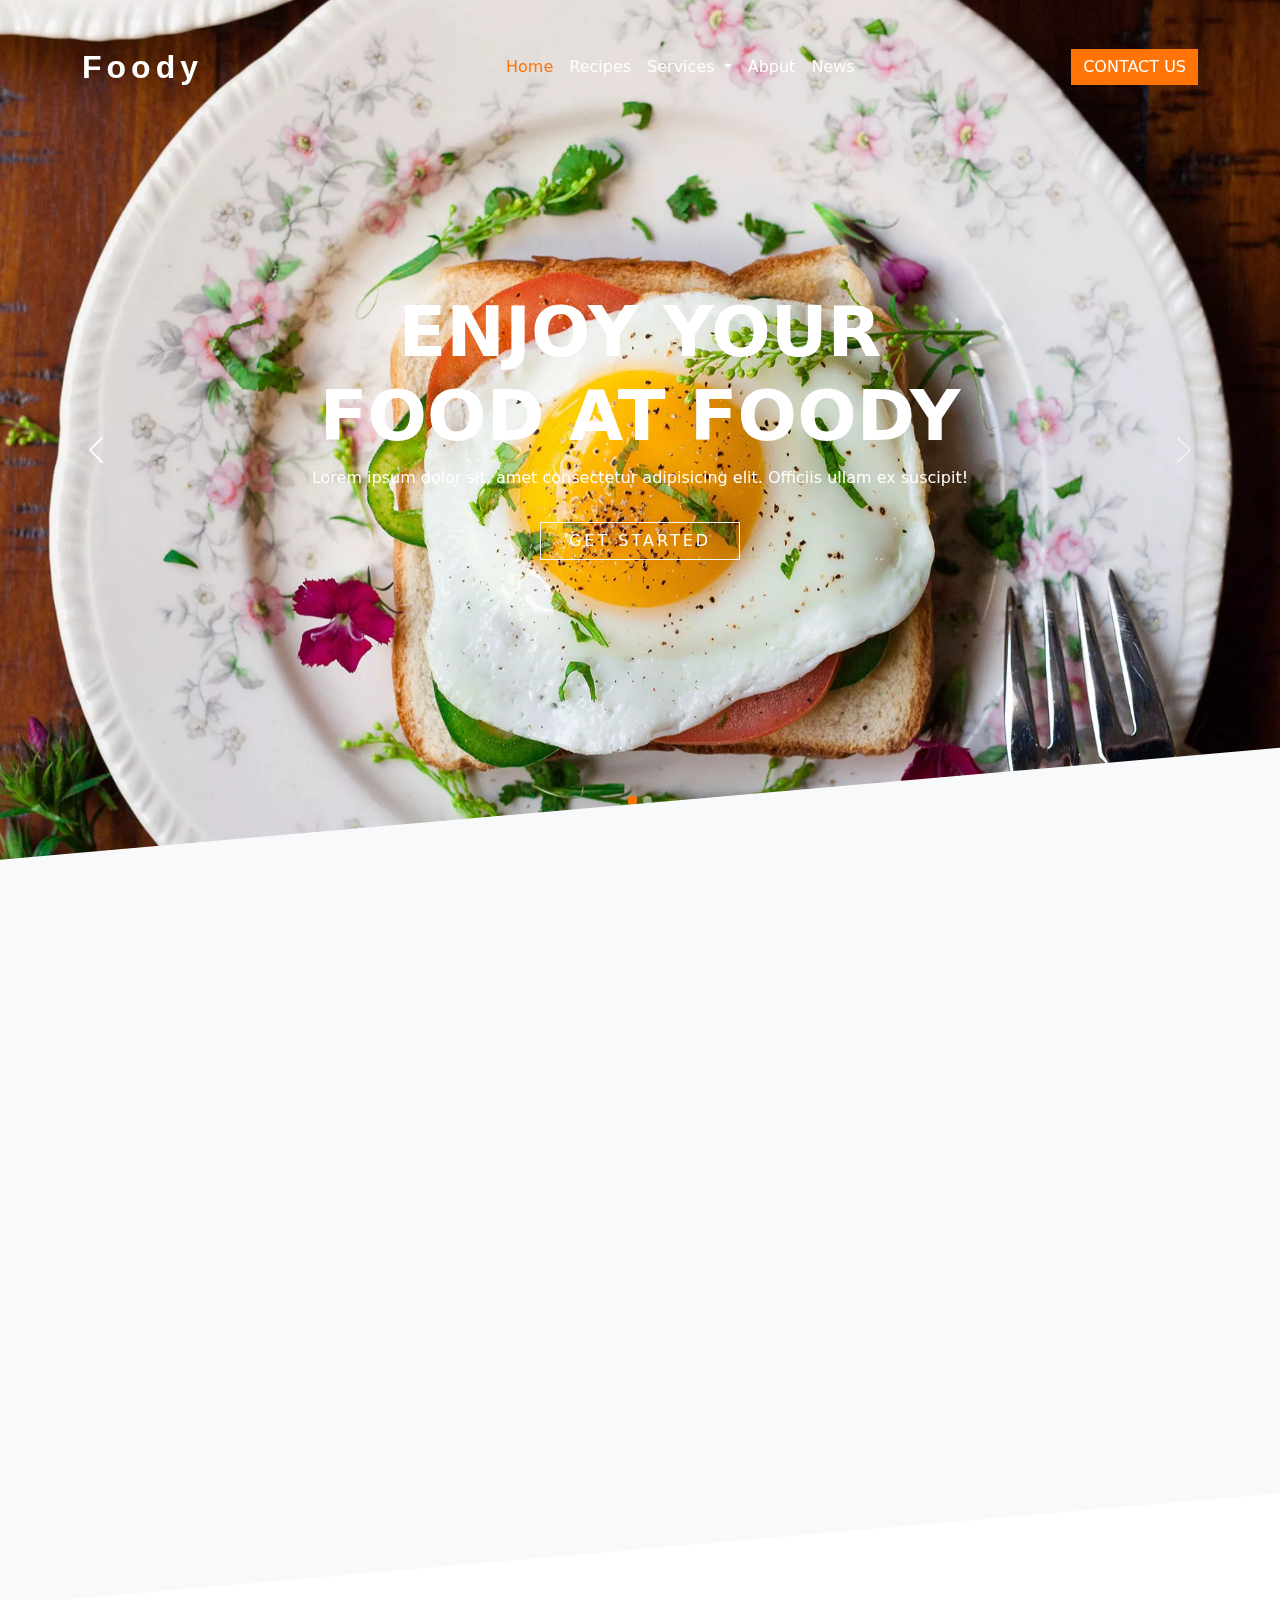
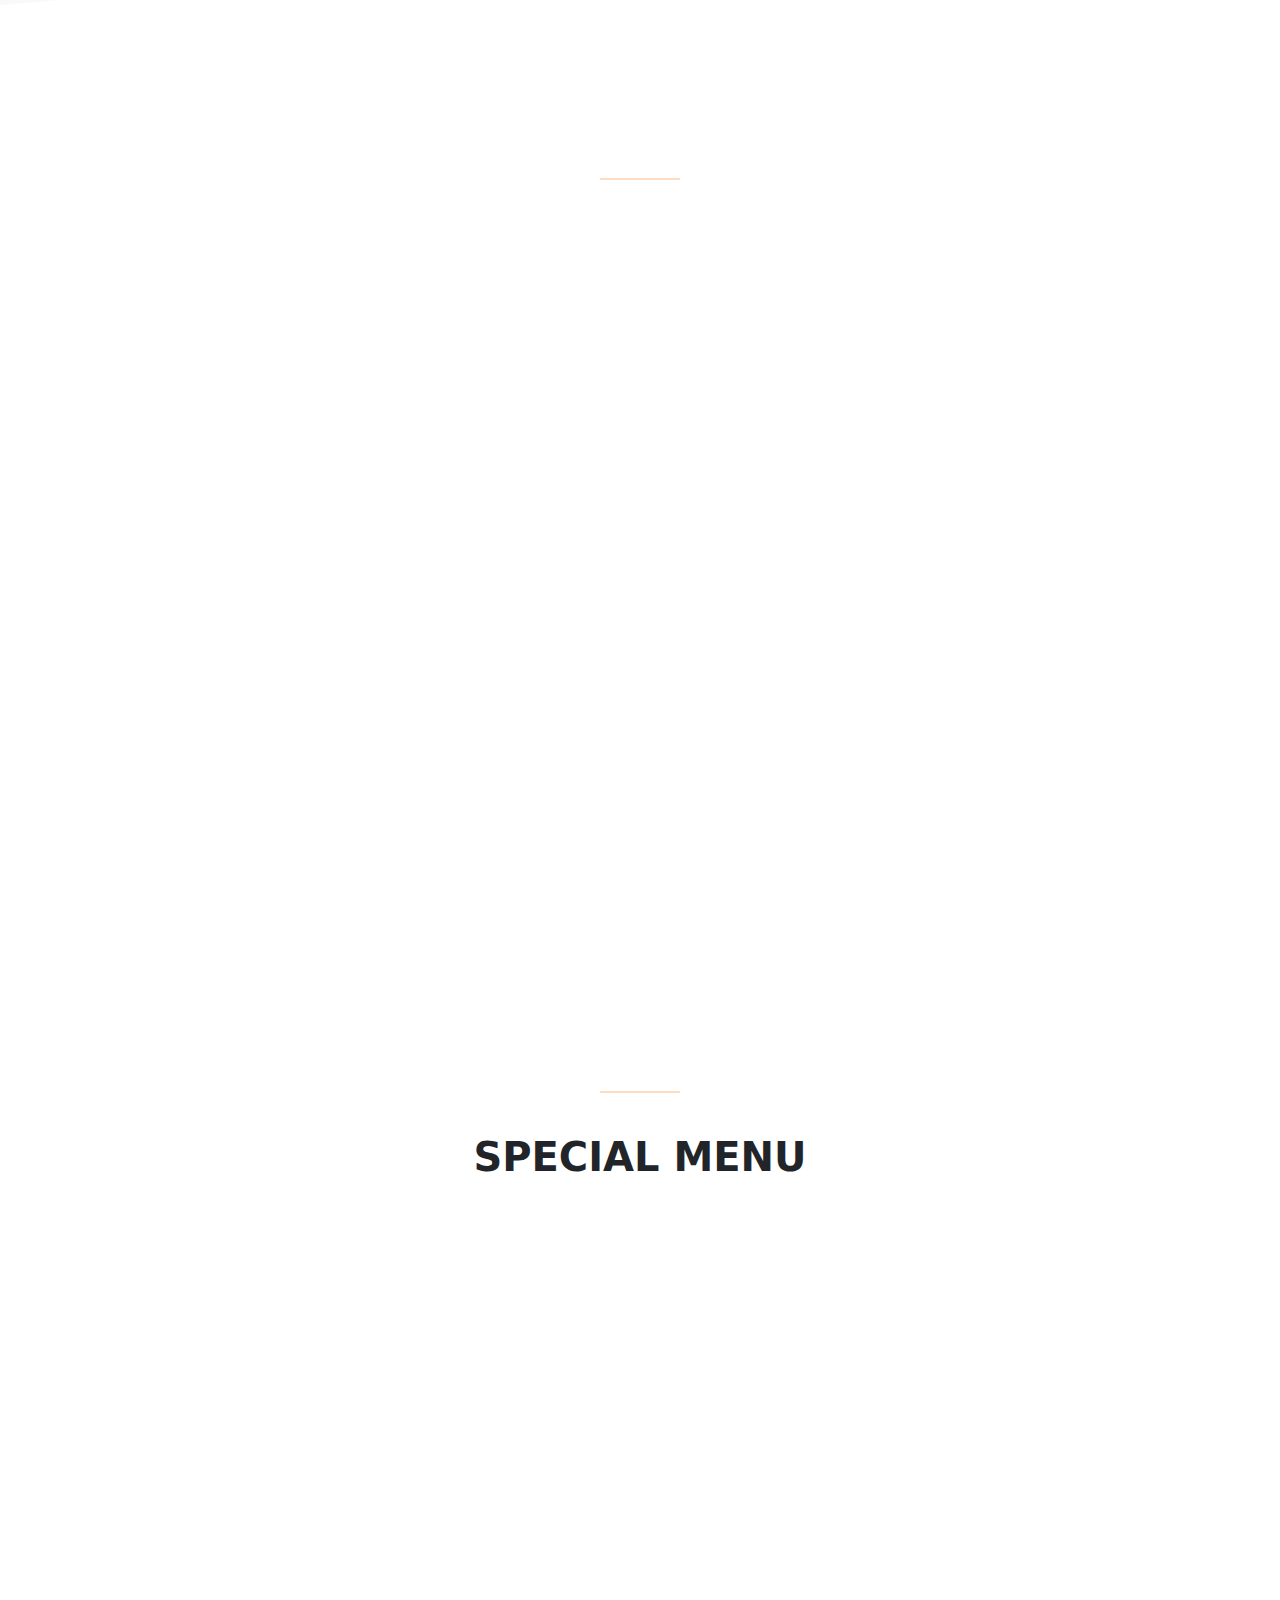
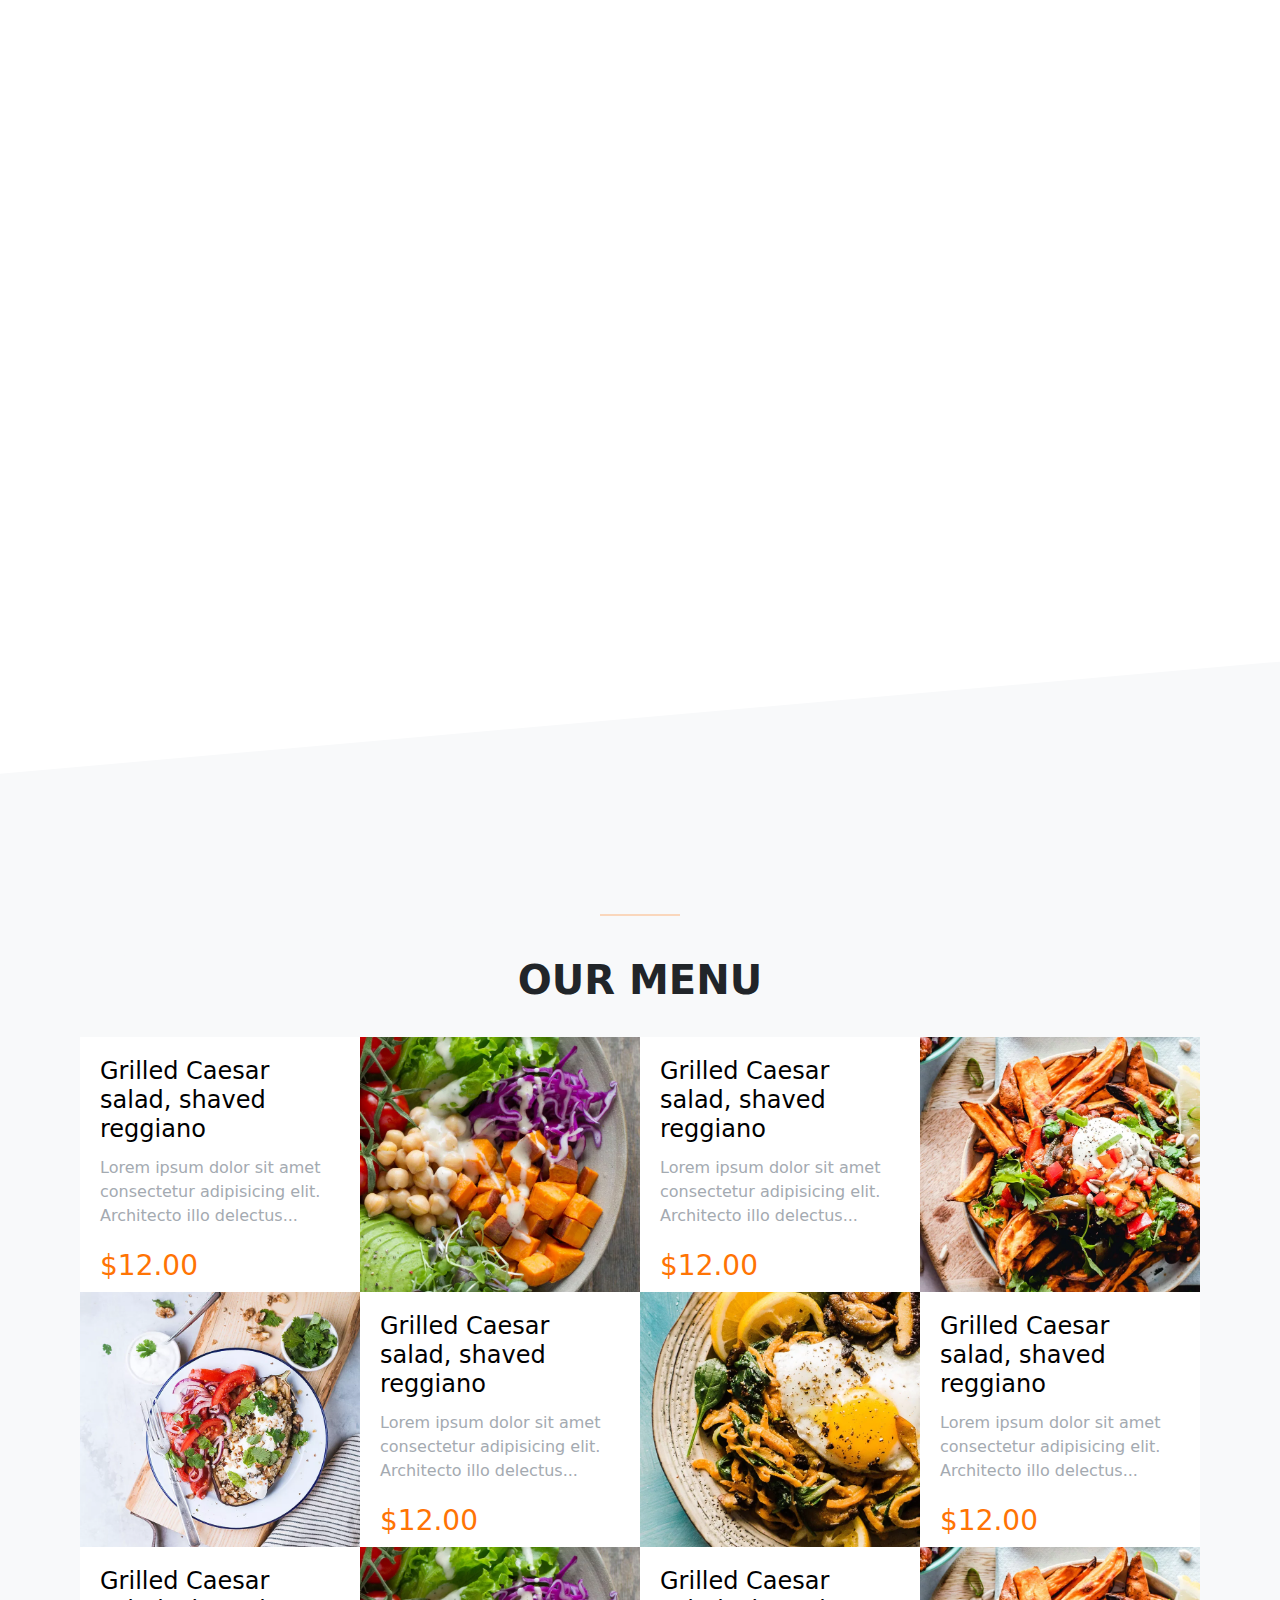
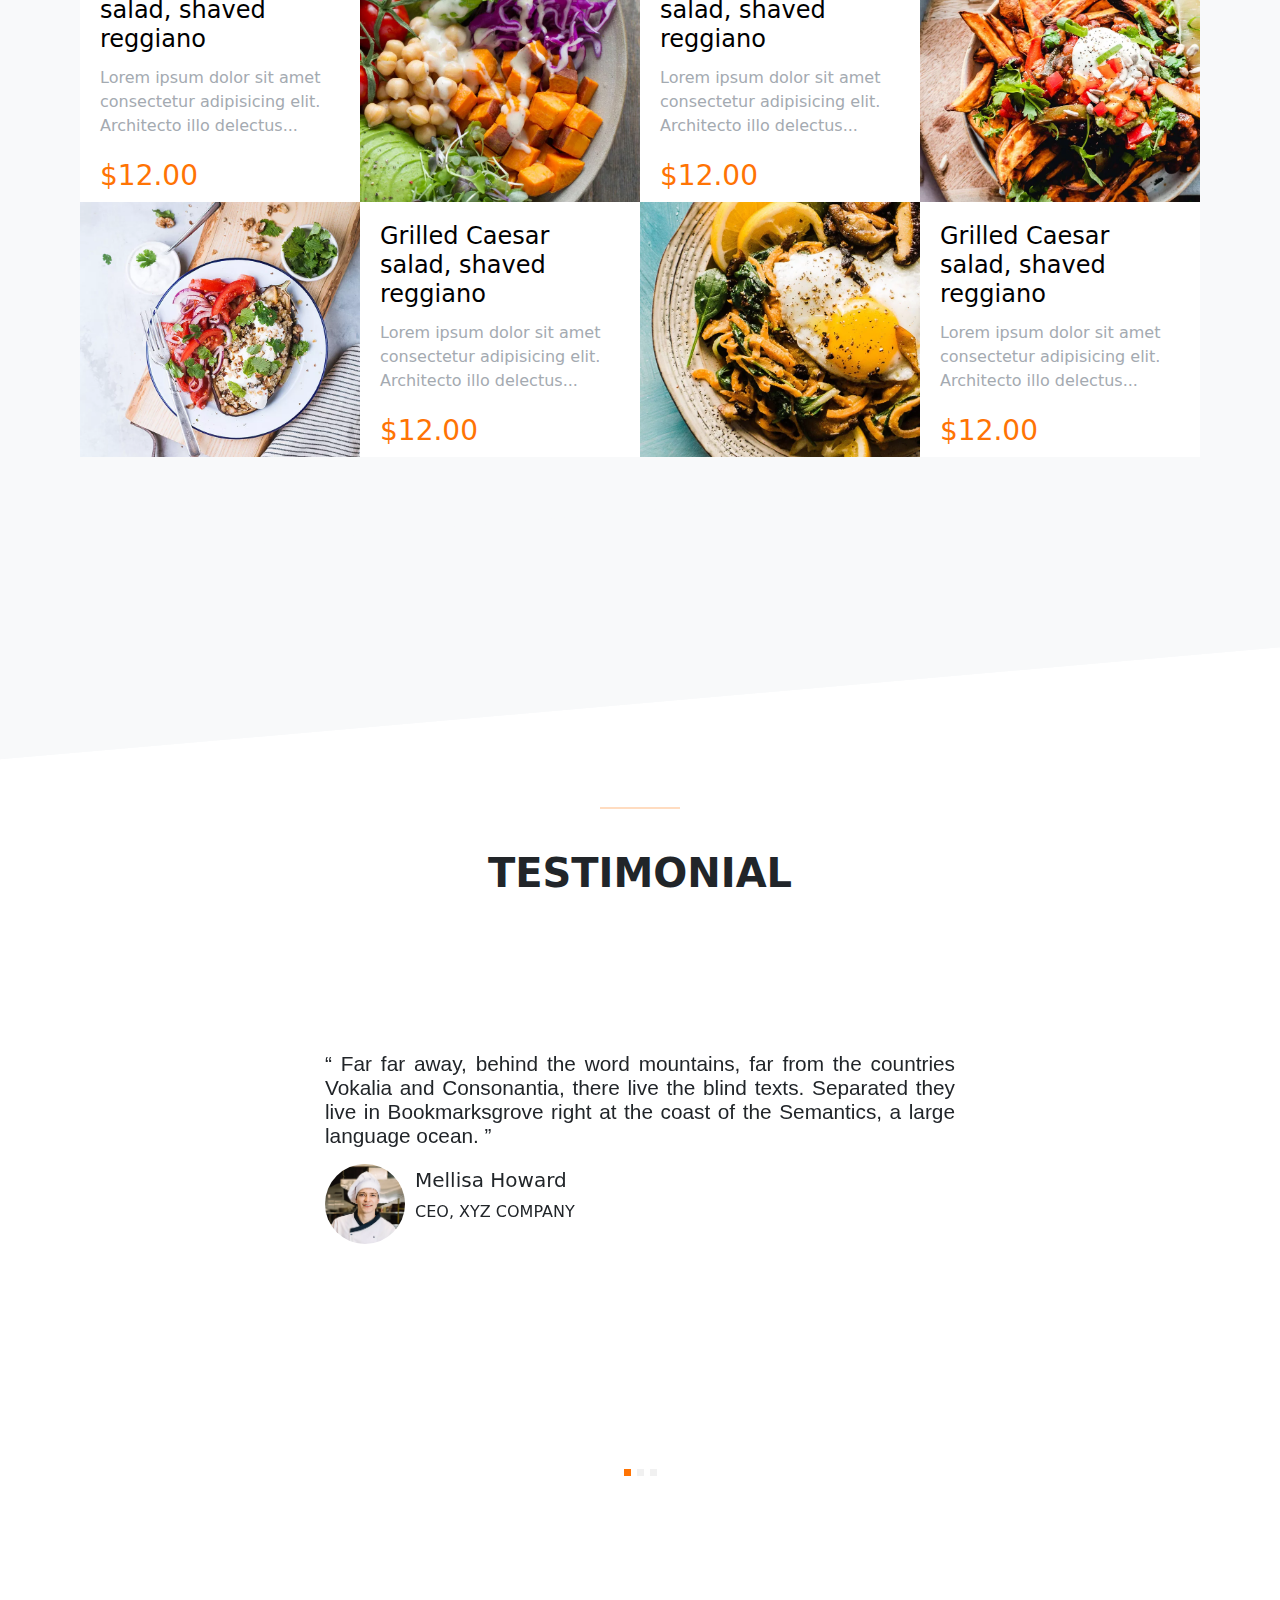
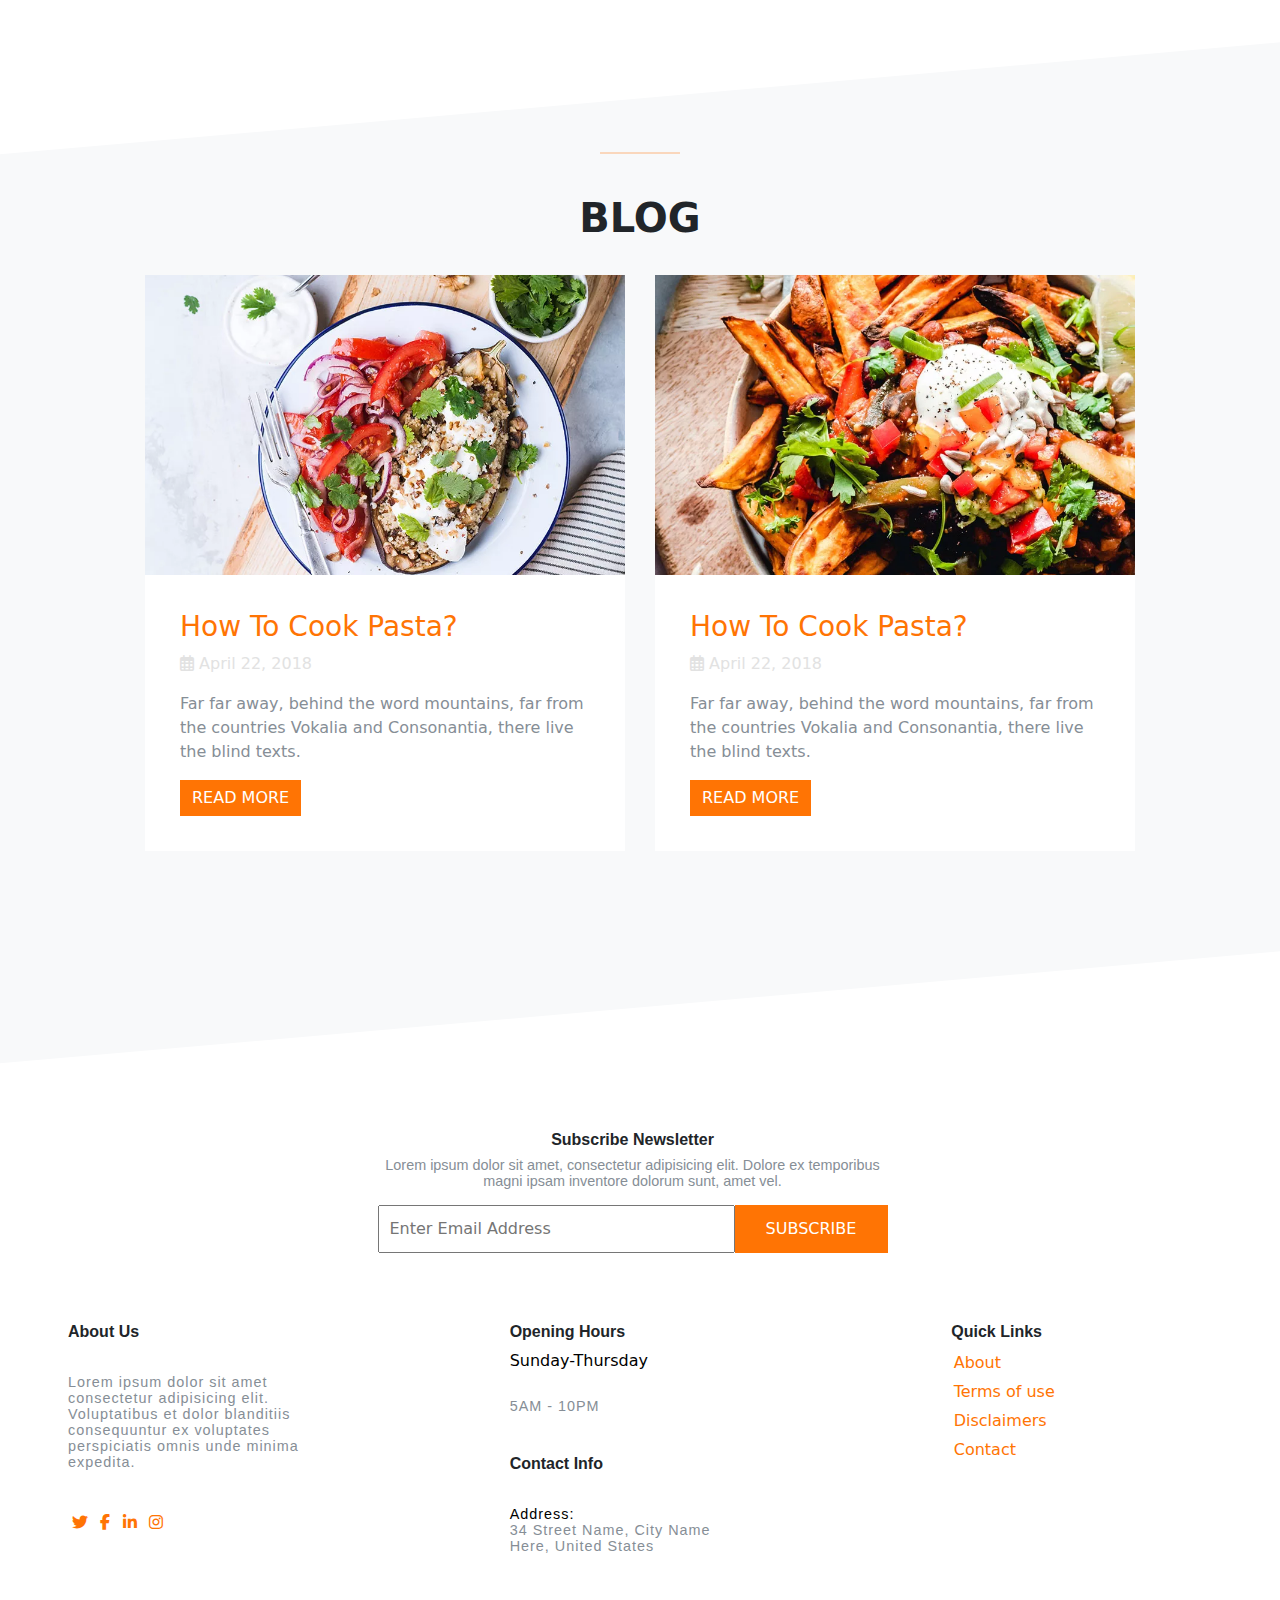
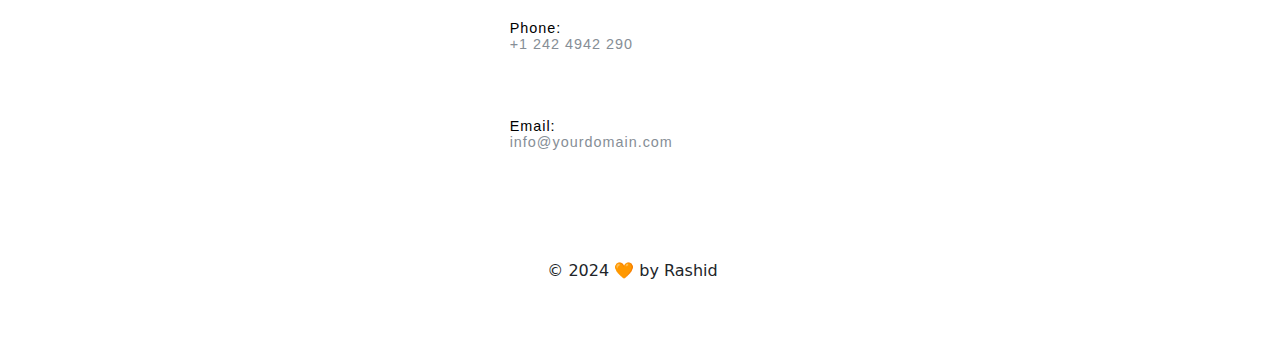
<file: index.htm>
<!DOCTYPE html>
<html lang="en">

<head>
  <meta charset="UTF-8">
  <meta name="viewport" content="width=device-width, initial-scale=1.0">
  <title>Foody</title>
  <link rel="stylesheet" href="css/reset.css">
  <link rel="stylesheet" href="css/style.css">
  <link href="https://cdn.jsdelivr.net/npm/bootstrap@5.3.3/dist/css/bootstrap.min.css" rel="stylesheet"
    integrity="sha384-QWTKZyjpPEjISv5WaRU9OFeRpok6YctnYmDr5pNlyT2bRjXh0JMhjY6hW+ALEwIH" crossorigin="anonymous">
  <link rel="stylesheet" href="https://cdnjs.cloudflare.com/ajax/libs/font-awesome/6.7.2/css/all.min.css"
    integrity="sha512-Evv84Mr4kqVGRNSgIGL/F/aIDqQb7xQ2vcrdIwxfjThSH8CSR7PBEakCr51Ck+w+/U6swU2Im1vVX0SVk9ABhg=="
    crossorigin="anonymous" referrerpolicy="no-referrer" />
    <link href="https://unpkg.com/aos@2.3.1/dist/aos.css" rel="stylesheet">
</head>

<body>
  <header class="vh-100">
    <nav class="navbar navbar-expand-lg bg-body-tertiary  " id="nav">
      <div class="container d-flex justify-content-between ">
        <a class="navbar-brand fw-bold fs-2 text-white" href="#" id="logo">Foody</a>
        <button class="navbar-toggler" type="button" data-bs-toggle="collapse" data-bs-target="#navbarSupportedContent"
          aria-controls="navbarSupportedContent" aria-expanded="false" aria-label="Toggle navigation">
          <span class="navbar-toggler-icon"></span>
        </button>
        <div class=" collapse navbar-collapse  " id="navbarSupportedContent">
          <ul class="navbar-nav me-auto mb-2 mb-lg-0">
            <li class="nav-item">
              <a class="nav-link active text-white " aria-current="page" href="#">Home</a>
            </li>
            <li class="nav-item">
              <a class="nav-link text-white " href="#">Recipes</a>
            </li>
            <li class="nav-item dropdown">
              <a class="nav-link dropdown-toggle text-white " href="#" role="button" data-bs-toggle="dropdown"
                aria-expanded="false">
                Services
              </a>
              <ul class="dropdown-menu bg-narinci">
                <li><a class="dropdown-item " href="#">Food Catering</a></li>
                <li><a class="dropdown-item " href="#">Drink & Beverages</a></li>
                <li><a class="dropdown-item " href="#">Wedding & Brithday</a></li>
              </ul>
            </li>
            <li class="nav-item">
              <a class="nav-link text-white" href="#">Abput</a>
            </li>
            <li class="nav-item">
              <a class="nav-link text-white" href="#">News</a>
            </li>
           
          </ul>
          <button class="btn btn-warning btnhover bg-narinci  text-white border-0 rounded-0 text-uppercase" type="submit">Contact
          US</button>
        </div>
        <!-- <button class="btn btn-warning bg-narinci contact text-white border-0 rounded-0 text-uppercase" type="submit">Contact
          US</button> -->
      </div>
    </nav>
    <!-- x123-->
    <div id="carouselExampleFade" class="carousel slide carousel-fade vh-100 position-relative ">
      <div class="carousel-indicators posbutton">
        <button type="button" data-bs-target="#carouselExampleFade" data-bs-slide-to="0" class="active  "
          aria-current="true" aria-label="Slide 1"></button>
        <button type="button" data-bs-target="#carouselExampleFade" data-bs-slide-to="1" class=" "
          aria-label="Slide 2"></button>
      </div>
      <div class="carousel-inner">
        <div class="carousel-item active " >
          <div class="slider-bg" style="background-image: url('img/headerbg.webp');"></div>
          <div class="carousel-caption  d-md-block trans position-absolute " data-aos="fade-up" data-aos-duration="2000">
            <h1 class="fw-bold  text-uppercase">Enjoy your <br>food at foody</h1>
            <p>Lorem ipsum dolor sit, amet consectetur adipisicing elit. Officiis ullam ex suscipit!</p>
            <button type="button" class="btn btn-light btn-seffaf text-white rounded-0 text-uppercase mt-3">Get
              started</button>
          </div>
        </div>
        <div class="carousel-item">
          <div class="slider-bg" style="background-image: url('img/headerbg2.webp');"></div>
          <div class="carousel-caption d-none d-md-block trans position-absolute">
            <h1 class="fw-bold    text-uppercase ">Delicious Food</h1>
            <p>Lorem ipsum dolor sit, amet consectetur adipisicing elit. Officiis ullam ex suscipit!</p>
            <button type="button" class="btn btn-light btn-seffaf text-white rounded-0 text-uppercase mt-3">Get
              started</button>
          </div>
        </div>
      </div>
      <button class="carousel-control-prev" type="button" data-bs-target="#carouselExampleFade" data-bs-target="#carouselExampleCaptions"
        data-bs-slide="prev">
        <span class="carousel-control-prev-icon" aria-hidden="true"></span>
        <span class="visually-hidden">Previous</span>
      </button>
      <button class="carousel-control-next" type="button" data-bs-target="#carouselExampleFade" data-bs-target="#carouselExampleCaptions"
        data-bs-slide="next">
        <span class="carousel-control-next-icon" aria-hidden="true"></span>
        <span class="visually-hidden">Next</span>
      </button>
    </div>
    <div class="xett"></div>
  </header>
  <main>
    <div class="section2-1">
      <div class="container  section2">
        <div class="row">
          <div class="col-lg-3 col-md-6 p-1" data-aos="fade-up" data-aos-duration="1900">
            <div class="card border-0 bg-boz">
              <div class="icon1 rounded-circle ms-3">
                <i class="fa-solid fa-utensils text-white "></i>
              </div>
              <div class="card-body">
                <h5 class="card-title text-narinci ">Enjoy Eating</h5>
                <p class="card-text text-boz">A small river named Duden flows by their place and supplies it with the
                  necessary regelialia.</p>
              </div>
            </div>
          </div>
          <div class="col-lg-3 col-md-6 p-1 " data-aos="fade-up" data-aos-duration="2300">
            <div class="card border-0 bg-boz">
              <div class="icon1 rounded-circle ms-3">
                <i class="fa-solid fa-fish text-white"></i>
              </div>
              <div class="card-body">
                <h5 class="card-title text-narinci">Fresh Sea Foods</h5>
                <p class="card-text text-boz">A small river named Duden flows by their place and supplies it with the
                  necessary regelialia.</p>
              </div>
            </div>
          </div>
          <div class="col-lg-3 col-md-6 p-1 " data-aos="fade-up" data-aos-duration="2700">
            <div class="card border-0 bg-boz">
              <div class="icon1 rounded-circle ms-3">
                <i class="fa-solid fa-mug-hot text-white"></i>
              </div>
              <div class="card-body">
                <h5 class="card-title text-narinci">Cup of Coffees</h5>
                <p class="card-text text-boz">A small river named Duden flows by their place and supplies it with the
                  necessary regelialia.</p>
              </div>
            </div>
          </div>
          <div class="col-lg-3 col-md-6 p-1" data-aos="fade-up" data-aos-duration="3000">
            <div class="card border-0 bg-boz">
              <div class="icon1 rounded-circle ms-3">
                <i class="fa-solid fa-drumstick-bite text-white"></i>
              </div>
              <div class="card-body">
                <h5 class="card-title text-narinci">Meat Eaters</h5>
                <p class="card-text text-boz">A small river named Duden flows by their place and supplies it with the
                  necessary regelialia.</p>
              </div>
            </div>
          </div>
        </div>
      </div>
      <div class="xett"></div>
    </div>
    

    <div class="container section3 ">
      
      <div class="bolmeyuxari text-center">
        <hr class="border-0 m-auto bg-boz">
        <h2 class=" text-uppercase fw-bold fs-1 " data-aos="fade-down" data-aos-duration="2000">The restaurant</h2>
        <p class="text-boz m-auto pb-5" data-aos="fade-down" data-aos-duration="2000">Far far away, behind the word mountains, far from the countries Vokalia and
          Consonantia, there live the blind texts. Separated they live in Bookmarksgrove right at the coast of the
          Semantics, a large language ocean.</p>
      </div>
      <div class="grids" data-aos="fade-up" data-aos-duration="2000">
        <div id="grid1"></div>
        <div id="grid2"></div>
        <div id="grid3"></div>
        <div id="grid4"></div>
      </div>

    </div>
    <div class="section4">
      <div class="bolmeyuxari text-center">
        <hr class="border-0 m-auto bg-boz">
        <h2 class=" text-uppercase fw-bold fs-1 ">Special Menu</h2>
      </div>
      <div class="price d-flex justify-content-center align-items-center" >
        <div class="yemek1 vh-100" data-aos="fade-right"
        data-aos-offset="300"
        data-aos-easing="ease-in-sine" data-aos-duration="2500">
          <div class="tund">
            <div class="dollar">
              $11.50
            </div>
            <h3>Organic tomato salad, gorgonzola cheese, capers</h3>
          </div>
        </div>
        <div class="yemek2 vh-100" data-aos="fade-right"
        data-aos-offset="300"
        data-aos-easing="ease-in-sine" data-aos-duration="2000"> 
          <div class="tund">
            <div class="dollar">
              $12.00
            </div>
            <h3>Baked broccoli</h3>
          </div>
        </div>
        <div class="yemek3 vh-100" data-aos="fade-right"
        data-aos-offset="300"
        data-aos-easing="ease-in-sine"
        data-aos-duration="1500"
        >
          <div class="tund">
            <div class="dollar">
              $11.50
            </div>
            <h3>Spicy Meatballs</h3>
          </div>
        </div>
      </div>
      <div class="xett"></div>
    </div>
    
    <div class="section5">
      <div class="xett"></div>
      <div class="bolmeyuxari text-center">
        <hr class="border-0 m-auto bg-boz">
        <h2 class=" text-uppercase fw-bold fs-1 ">Our menu</h2>
      </div>
      <div class="sectiongrid ">
        <div class="ourmenu">
            <div class="sol">
                <h4>Grilled Caesar salad, shaved reggiano</h4>
                <p>Lorem ipsum dolor sit amet consectetur adipisicing elit. Architecto illo delectus...</p>
                <h3>$12.00</h3>
            </div>
            <div class="sag">
                <img src="img/price4.webp" alt="">
            </div>
        </div>
        <div class="ourmenu">
            <div class="sol">
                <h4>Grilled Caesar salad, shaved reggiano</h4>
                <p>Lorem ipsum dolor sit amet consectetur adipisicing elit. Architecto illo delectus...</p>
                <h3>$12.00</h3>
            </div>
            <div class="sag">
                <img src="img/price2.webp" alt="">
            </div>
        </div>
        <div class="ourmenu">
            <div class="sol">
                <h4>Grilled Caesar salad, shaved reggiano</h4>
                <p>Lorem ipsum dolor sit amet consectetur adipisicing elit. Architecto illo delectus...</p>
                <h3>$12.00</h3>
            </div>
            <div class="sag order">
                <img src="img/grid1.webp" alt="">
            </div>
        </div>
        <div class="ourmenu">
            <div class="sol">
                <h4>Grilled Caesar salad, shaved reggiano</h4>
                <p>Lorem ipsum dolor sit amet consectetur adipisicing elit. Architecto illo delectus...</p>
                <h3>$12.00</h3>
            </div>
            <div class="sag order">
                <img src="../img/grid4.webp" alt="">
            </div>
        </div>
        <div class="ourmenu">
            <div class="sol">
                <h4>Grilled Caesar salad, shaved reggiano</h4>
                <p>Lorem ipsum dolor sit amet consectetur adipisicing elit. Architecto illo delectus...</p>
                <h3>$12.00</h3>
            </div>
            <div class="sag">
                <img src="img/price4.webp" alt="">
            </div>
        </div>
        <div class="ourmenu">
            <div class="sol">
                <h4>Grilled Caesar salad, shaved reggiano</h4>
                <p>Lorem ipsum dolor sit amet consectetur adipisicing elit. Architecto illo delectus...</p>
                <h3>$12.00</h3>
            </div>
            <div class="sag">
                <img src="img/price2.webp" alt="">
            </div>
        </div>
        <div class="ourmenu">
            <div class="sol">
                <h4>Grilled Caesar salad, shaved reggiano</h4>
                <p>Lorem ipsum dolor sit amet consectetur adipisicing elit. Architecto illo delectus...</p>
                <h3>$12.00</h3>
            </div>
            <div class="sag order">
                <img src="img/grid1.webp" alt="">
            </div>
        </div>
        <div class="ourmenu">
            <div class="sol">
                <h4>Grilled Caesar salad, shaved reggiano</h4>
                <p>Lorem ipsum dolor sit amet consectetur adipisicing elit. Architecto illo delectus...</p>
                <h3>$12.00</h3>
            </div>
            <div class="sag order">
                <img src="../img/grid4.webp" alt="">
            </div>
        </div>
    </div>
      <div class="xett"></div>
    </div>
    <div class="section6">
      <div class="bolmeyuxari text-center">
        <hr class="border-0 m-auto bg-boz">
        <h2 class=" text-uppercase fw-bold fs-1 ">testimonial</h2>
      </div>
      <div id="carouselExampleIndicators" class="carousel slide sliderheight  m-auto" data-bs-ride="carousel" data-bs-interval="3000">
        <div class="carousel-indicators">
          <button type="button" data-bs-target="#carouselExampleIndicators" data-bs-slide-to="0" class="active sliderbutton" aria-current="true" aria-label="Slide 1"></button>
          <button type="button" data-bs-target="#carouselExampleIndicators" data-bs-slide-to="1" class=" sliderbutton" aria-label="Slide 2"></button>
          <button type="button" data-bs-target="#carouselExampleIndicators" data-bs-slide-to="2" class=" sliderbutton" aria-label="Slide 3"></button>
        </div>
        <div class="carousel-inner">
          <div class="carousel-item active">
            <p class="about">“ Far far away, behind the word mountains, far from the countries Vokalia and Consonantia, there live the blind texts. Separated they live in Bookmarksgrove right at the coast of the Semantics, a large language ocean. ”</p>
            <div class="testimonial">
              <img src="img/person_1.jpg.webp" alt="Ashpaz">
              <div class="isim">
                <h5>Mellisa Howard</h5>
                <p>CEO, XYZ COMPANY </p>
              </div>
            </div>
          </div>
          <div class="carousel-item">
            <p class="about">“ Far far away, behind the word mountains, far from the countries Vokalia and Consonantia, there live the blind texts. Separated they live in Bookmarksgrove right at the coast of the Semantics, a large language ocean. ”</p>
            <div class="testimonial">
              <img src="img/person_2.jpg.webp" alt="Ashpaz">
              <div class="isim">
                <h5>Mike Richardson</h5>
                <p>CEO, XYZ COMPANY </p>
              </div>
            </div>
          </div>
          <div class="carousel-item">
            <p class="about">“ Far far away, behind the word mountains, far from the countries Vokalia and Consonantia, there live the blind texts. Separated they live in Bookmarksgrove right at the coast of the Semantics, a large language ocean. ”</p>
            <div class="testimonial">
              <img src="img/person_3.jpg.webp" alt="Ashpaz">
              <div class="isim">
                <h5>Charles White</h5>
                <p>CEO, XYZ COMPANY </p>
              </div>
            </div>
          </div>
        </div>
        <!-- <button class="carousel-control-prev" type="button" data-bs-target="#carouselExampleIndicators" data-bs-slide="prev">
          <span class="carousel-control-prev-icon" aria-hidden="true"></span>
          <span class="visually-hidden">Previous</span>
        </button>
        <button class="carousel-control-next" type="button" data-bs-target="#carouselExampleIndicators" data-bs-slide="next">
          <span class="carousel-control-next-icon" aria-hidden="true"></span>
          <span class="visually-hidden">Next</span>
        </button> -->
      </div>
      <div class="xett"></div>

    </div>
    <div class="section7">
      <div class="bolmeyuxari text-center">
        <hr class="border-0 m-auto bg-boz">
        <h2 class=" text-uppercase fw-bold fs-1 ">Blog</h2>
      </div>
      <div class="howpasta">
        <div class="how">
          <img src="img/grid1.webp" alt="">
          <div class="date">
            <h3>How To Cook Pasta?</h3>
            <p><span><i class="fa-regular fa-calendar-days"></i></span> April 22, 2018</p>
            <p>Far far away, behind the word mountains, far from the countries Vokalia and Consonantia, there live the blind texts.</p>
            <button class="btn btn-warning bg-narinci  text-white border-0 rounded-0 text-uppercase btnhover" type="submit">Read More </button>
          </div>
        </div>
        <div class="how">
          <img src="img/price2.webp" alt="">
          <div class="date">
            <h3>How To Cook Pasta?</h3>
            <p><span><i class="fa-regular fa-calendar-days"></i></span> April 22, 2018</p>
            <p>Far far away, behind the word mountains, far from the countries Vokalia and Consonantia, there live the blind texts.</p>
            <button class="btn btn-warning bg-narinci  text-white border-0 rounded-0 text-uppercase btnhover" type="submit">Read More </button>
          </div>
        </div>
      </div>
      <!-- <div class="xett"></div> -->
    </div>

  </main>
  <footer>
    <div class="xett"></div>
    <div class="subscribe">
      <h5>Subscribe Newsletter</h5>
      <p>Lorem ipsum dolor sit amet, consectetur adipisicing elit. Dolore ex temporibus magni ipsam inventore dolorum sunt, amet vel.</p>
      <div class="inp">
        <form action="">
          <input type="text" placeholder="Enter Email Address">
          <button class="btn btn-warning bg-narinci  text-white border-0 rounded-0 text-uppercase " type="submit">Subscribe </button>
        </form>
      </div>
    </div>
    <div class="ftbottom">
      <div class="ftabout">
        <h5>About Us</h5>
        <p>Lorem ipsum dolor sit amet consectetur adipisicing elit. Voluptatibus et dolor blanditiis consequuntur ex voluptates perspiciatis omnis unde minima expedita.</p>
        <div class="icons">
          <a href=""><i class="fa-brands fa-twitter"></i></a>
          <a href=""><i class="fa-brands fa-facebook-f"></i></a>
          <a href=""><i class="fa-brands fa-linkedin-in"></i></a>
          <a href=""> <i class="fa-brands fa-instagram"></i></a>
        </div>
      </div>
      <div class="ftinfo">
        <h5>Opening Hours</h5>
        <span>Sunday-Thursday</span>
        <p>5AM - 10PM</p>
        <h5>Contact Info</h5>
        <p> <span>Address:</span> <br>
          34 Street Name, City Name Here, United States
        </p>
        <p> <span>Phone:</span> <br>
          +1 242 4942 290
        </p>
        <p> <span>Email:</span> <br>
          info@yourdomain.com
        </p>
      </div>
      <div class="quicks">
        <h5>Quick Links</h5>
        <a href="">About</a>
        <a href="">Terms of use</a>
        <a href="">Disclaimers</a>
        <a href="">Contact</a>
      </div>
    </div>
    <h6> &copy 2024 🧡 by Rashid</h6>
  </footer>

  <script src="https://cdn.jsdelivr.net/npm/bootstrap@5.3.3/dist/js/bootstrap.bundle.min.js"
    integrity="sha384-YvpcrYf0tY3lHB60NNkmXc5s9fDVZLESaAA55NDzOxhy9GkcIdslK1eN7N6jIeHz"
    crossorigin="anonymous"></script>
    <script src="https://unpkg.com/aos@2.3.1/dist/aos.js"></script>
    <script>
      AOS.init();
    </script>
</body>

</html>
</file>
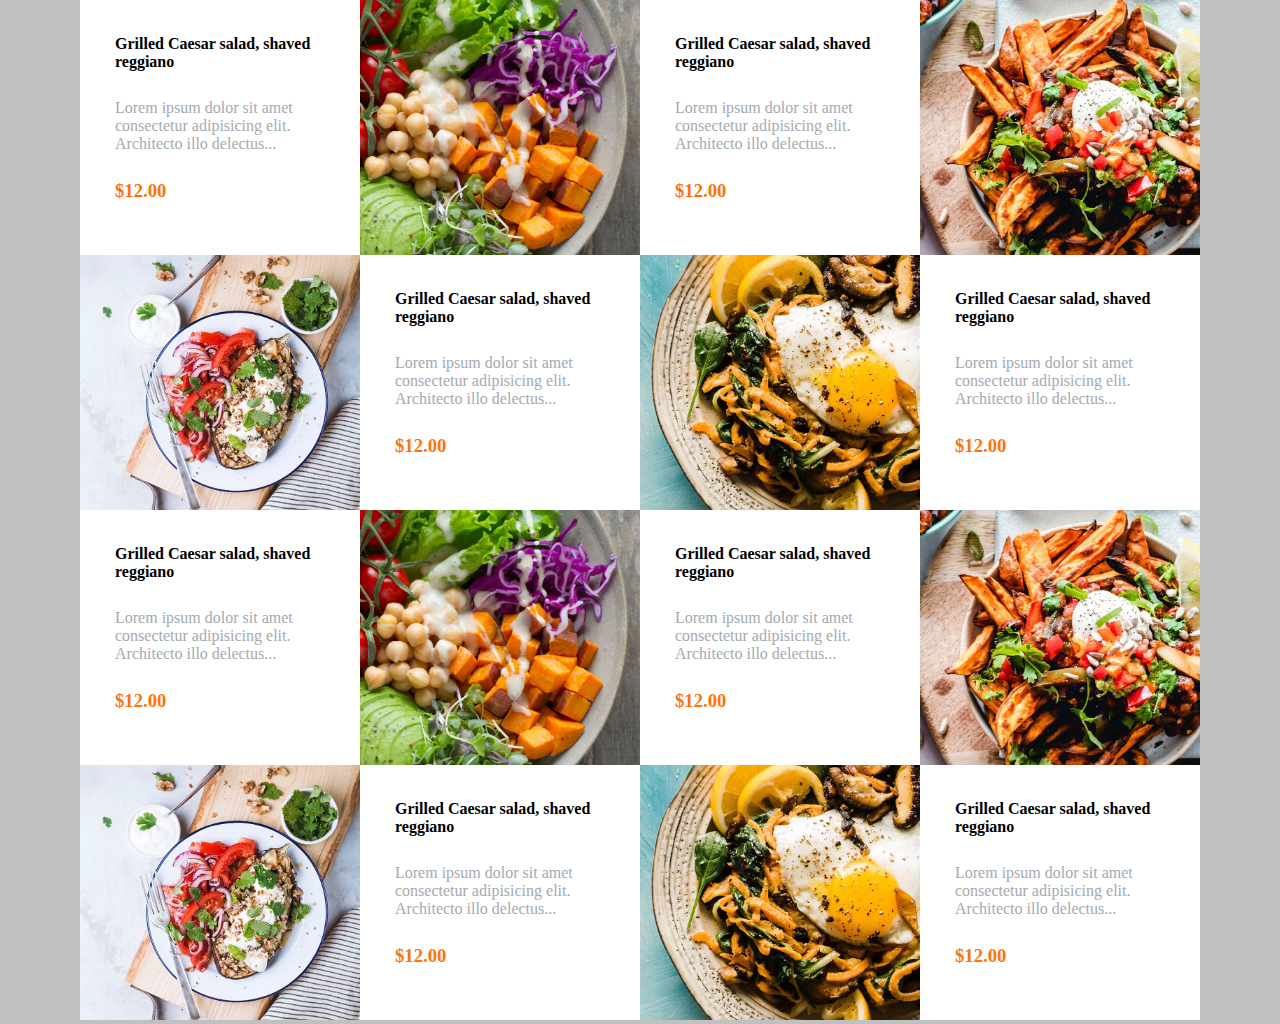
<file: grid.htm>
<!DOCTYPE html>
<html lang="en">
<head>
    <meta charset="UTF-8">
    <meta name="viewport" content="width=device-width, initial-scale=1.0">
    <title>Document</title>

    <style>
        *{
            padding: 0;
            margin: 0;
            box-sizing: border-box;
        }
        body{
            background-color: silver;
        }
        .sectiongrid{
            max-width: 1120px;
            display: flex;
            flex-direction: column;
            justify-content: center;
            align-items: center;
            margin: auto;

        }
        .ourmenu{
            max-width: 560px;
            /* max-height: 255px;  */
            display: flex;
            flex-direction: column;
            
        }
        .ourmenu .sol{
            width: 280px;
            max-height: 100%;
            background-color: white;
            padding: 35px;
            display: grid;
            grid-template-rows: auto auto auto;
            gap: 10px;
            h4 {
                color: black;
            }
            h3 {
                /* color: var(--narinci); */
                color: #ff7404;
            }
            p {
                color: #A4AAB1;
            }
        }
        .ourmenu .sag{
            width: 280px;
            height: 100%;
            img{
                width: 100%;
                height: 100%;
                object-fit: cover;
            }
        }
        
        @media only screen  and (min-width:768px){
            .sectiongrid{
                flex-direction: row;
                flex-wrap: wrap;
            }
            .ourmenu{
                width: 560px;
                height: 255px;
                flex-direction: row;
                flex-wrap: wrap;
                margin: auto;
                /* justify-content: center;
                align-items: center; */
            }
            .order{
                order: -1;
            }
        }
    </style>
</head>
<body>
    <div class="sectiongrid ">
        <div class="ourmenu">
            <div class="sol">
                <h4>Grilled Caesar salad, shaved reggiano</h4>
                <p>Lorem ipsum dolor sit amet consectetur adipisicing elit. Architecto illo delectus...</p>
                <h3>$12.00</h3>
            </div>
            <div class="sag">
                <img src="img/price4.webp" alt="">
            </div>
        </div>
        <div class="ourmenu">
            <div class="sol">
                <h4>Grilled Caesar salad, shaved reggiano</h4>
                <p>Lorem ipsum dolor sit amet consectetur adipisicing elit. Architecto illo delectus...</p>
                <h3>$12.00</h3>
            </div>
            <div class="sag">
                <img src="img/price2.webp" alt="">
            </div>
        </div>
        <div class="ourmenu">
            <div class="sol">
                <h4>Grilled Caesar salad, shaved reggiano</h4>
                <p>Lorem ipsum dolor sit amet consectetur adipisicing elit. Architecto illo delectus...</p>
                <h3>$12.00</h3>
            </div>
            <div class="sag order">
                <img src="img/grid1.webp" alt="">
            </div>
        </div>
        <div class="ourmenu">
            <div class="sol">
                <h4>Grilled Caesar salad, shaved reggiano</h4>
                <p>Lorem ipsum dolor sit amet consectetur adipisicing elit. Architecto illo delectus...</p>
                <h3>$12.00</h3>
            </div>
            <div class="sag order">
                <img src="../img/grid4.webp" alt="">
            </div>
        </div>
        <div class="ourmenu">
            <div class="sol">
                <h4>Grilled Caesar salad, shaved reggiano</h4>
                <p>Lorem ipsum dolor sit amet consectetur adipisicing elit. Architecto illo delectus...</p>
                <h3>$12.00</h3>
            </div>
            <div class="sag">
                <img src="img/price4.webp" alt="">
            </div>
        </div>
        <div class="ourmenu">
            <div class="sol">
                <h4>Grilled Caesar salad, shaved reggiano</h4>
                <p>Lorem ipsum dolor sit amet consectetur adipisicing elit. Architecto illo delectus...</p>
                <h3>$12.00</h3>
            </div>
            <div class="sag">
                <img src="img/price2.webp" alt="">
            </div>
        </div>
        <div class="ourmenu">
            <div class="sol">
                <h4>Grilled Caesar salad, shaved reggiano</h4>
                <p>Lorem ipsum dolor sit amet consectetur adipisicing elit. Architecto illo delectus...</p>
                <h3>$12.00</h3>
            </div>
            <div class="sag order">
                <img src="img/grid1.webp" alt="">
            </div>
        </div>
        <div class="ourmenu">
            <div class="sol">
                <h4>Grilled Caesar salad, shaved reggiano</h4>
                <p>Lorem ipsum dolor sit amet consectetur adipisicing elit. Architecto illo delectus...</p>
                <h3>$12.00</h3>
            </div>
            <div class="sag order">
                <img src="../img/grid4.webp" alt="">
            </div>
        </div>
    </div>
</body>
</html>
</file>
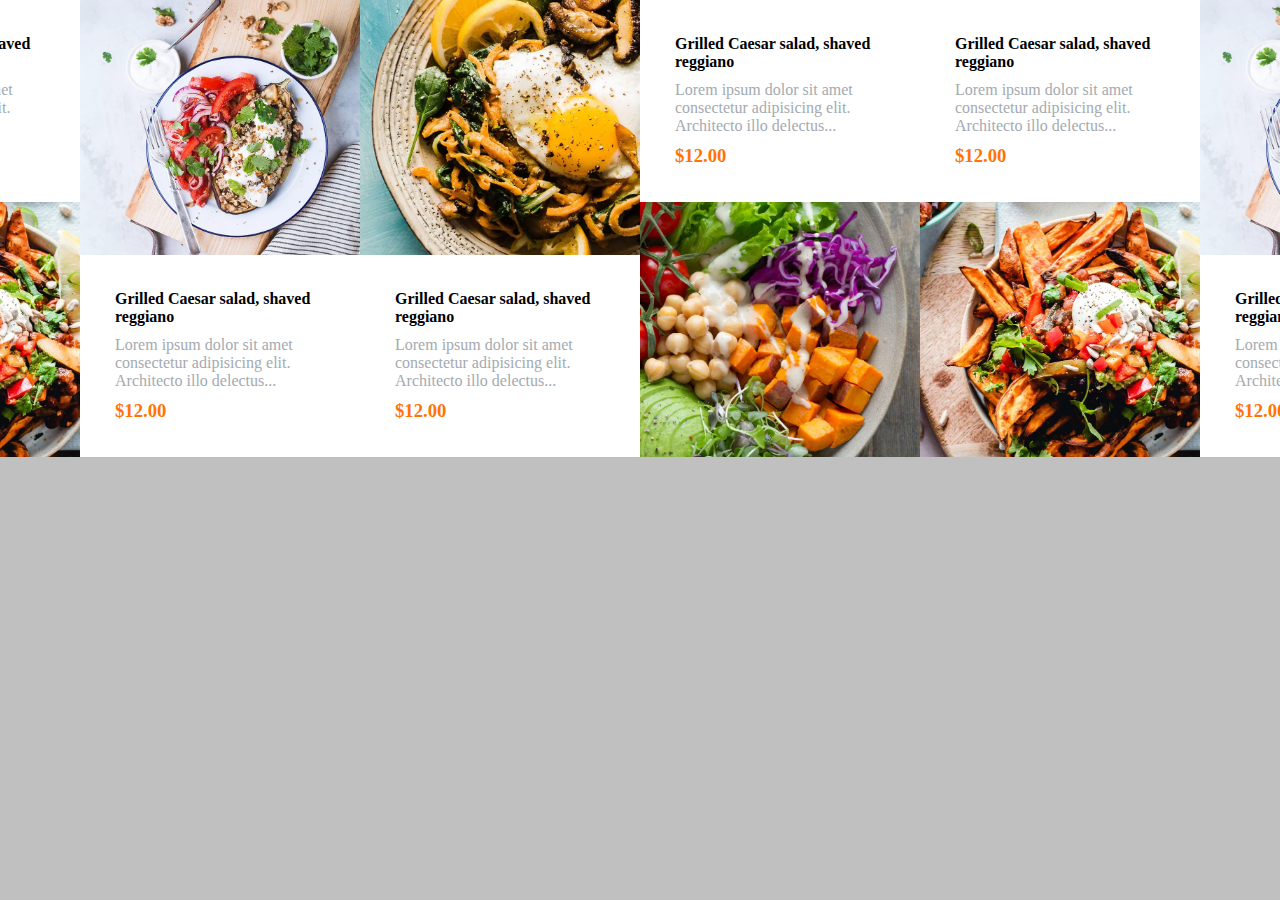
<file: grid2.htm>
<!DOCTYPE html>
<html lang="en">
<head>
    <meta charset="UTF-8">
    <meta name="viewport" content="width=device-width, initial-scale=1.0">
    <title>grid2</title>

    <style>
        *{
            padding: 0;
            margin: 0;
            box-sizing: border-box;
        }
        body{
            background-color: silver;
        }
        .sectiongrid{
            max-width: 1120px;
            display: flex;
            flex-direction: column;
            justify-content: center;
            align-items: center;
            margin: auto;

        }
        .ourmenu{
            max-width: 560px;
            /* max-height: 255px;  */
            display: flex;
            flex-direction: column;
            
        }
        .ourmenu .sol{
            width: 280px;
            max-height: 100%;
            background-color: white;
            padding: 35px;
            display: grid;
            grid-template-rows: auto auto auto;
            gap: 10px;
            h4 {
                color: black;
            }
            h3 {
                /* color: var(--narinci); */
                color: #ff7404;
            }
            p {
                color: #A4AAB1;
            }
        }
        .ourmenu .sag{
            width: 280px;
            height: 100%;
            img{
                width: 100%;
                height: 100%;
                object-fit: cover;
            }
        }
        
        @media only screen  and (min-width:768px){
            .sectiongrid{
                flex-direction: row;
                /* flex-wrap: wrap; */
            }
            .ourmenu{
                width: 560px;
                height: 255px;
                flex-direction: row;
                flex-wrap: wrap;
                margin: auto;
                /* justify-content: center;
                align-items: center; */
            }
            .order{
                order: -1;
            }
        }
    </style>
</head>
<body>
    <div class="sectiongrid ">
        <div class="ourmenu">
            <div class="sol">
                <h4>Grilled Caesar salad, shaved reggiano</h4>
                <p>Lorem ipsum dolor sit amet consectetur adipisicing elit. Architecto illo delectus...</p>
                <h3>$12.00</h3>
            </div>
            <div class="sag">
                <img src="img/price4.webp" alt="">
            </div>
        </div>
        <div class="ourmenu">
            <div class="sol">
                <h4>Grilled Caesar salad, shaved reggiano</h4>
                <p>Lorem ipsum dolor sit amet consectetur adipisicing elit. Architecto illo delectus...</p>
                <h3>$12.00</h3>
            </div>
            <div class="sag">
                <img src="img/price2.webp" alt="">
            </div>
        </div>
        <div class="ourmenu">
            <div class="sol">
                <h4>Grilled Caesar salad, shaved reggiano</h4>
                <p>Lorem ipsum dolor sit amet consectetur adipisicing elit. Architecto illo delectus...</p>
                <h3>$12.00</h3>
            </div>
            <div class="sag order">
                <img src="img/grid1.webp" alt="">
            </div>
        </div>
        <div class="ourmenu">
            <div class="sol">
                <h4>Grilled Caesar salad, shaved reggiano</h4>
                <p>Lorem ipsum dolor sit amet consectetur adipisicing elit. Architecto illo delectus...</p>
                <h3>$12.00</h3>
            </div>
            <div class="sag order">
                <img src="../img/grid4.webp" alt="">
            </div>
        </div>
        <div class="ourmenu">
            <div class="sol">
                <h4>Grilled Caesar salad, shaved reggiano</h4>
                <p>Lorem ipsum dolor sit amet consectetur adipisicing elit. Architecto illo delectus...</p>
                <h3>$12.00</h3>
            </div>
            <div class="sag">
                <img src="img/price4.webp" alt="">
            </div>
        </div>
        <div class="ourmenu">
            <div class="sol">
                <h4>Grilled Caesar salad, shaved reggiano</h4>
                <p>Lorem ipsum dolor sit amet consectetur adipisicing elit. Architecto illo delectus...</p>
                <h3>$12.00</h3>
            </div>
            <div class="sag">
                <img src="img/price2.webp" alt="">
            </div>
        </div>
        <div class="ourmenu">
            <div class="sol">
                <h4>Grilled Caesar salad, shaved reggiano</h4>
                <p>Lorem ipsum dolor sit amet consectetur adipisicing elit. Architecto illo delectus...</p>
                <h3>$12.00</h3>
            </div>
            <div class="sag order">
                <img src="img/grid1.webp" alt="">
            </div>
        </div>
        <div class="ourmenu">
            <div class="sol">
                <h4>Grilled Caesar salad, shaved reggiano</h4>
                <p>Lorem ipsum dolor sit amet consectetur adipisicing elit. Architecto illo delectus...</p>
                <h3>$12.00</h3>
            </div>
            <div class="sag order">
                <img src="../img/grid4.webp" alt="">
            </div>
        </div>
    </div>
</body>
</html>
</file>
<file: css/style.css>
:root {
    --narinci: #ff7404
}
.btnhover{ }
.text-narinci {
    color: var(--narinci) !important;
}

.text-boz {
    color: #A4AAB1 !important;
}

.bg-boz {
    background-color: #F8F9FA !important;
}

header {
    position: relative;
    overflow: hidden;
}
.posbutton{ 
    position: absolute;
    bottom: 69px !important;
    button{
        width: 9px !important;
        height: 9px !important;
        border-radius: 50% !important;

    }
    

}
/* .nav-item li a:nth-child(1){color: var(--narinci);} */
    .nav-item .active{
        color: var(--narinci) !important;
    }
.bg-narinci {
    background-color: var(--narinci) !important;
}

#logo {
    font-family: Arial, Helvetica, sans-serif;
    letter-spacing: 5px;
}

#nav {
    
    width: 100%;
    margin: auto;
    z-index: 99;
    background-color: black !important;
}
.contact{
    display: none !important;
}
.slider-bg {
    height: 100vh;
    background-size: cover;
    background-position: center;
    background-repeat: no-repeat;
}

.firstbutton {
    bottom: 150px;
}

.trans {
    top: 30%;
    left: 30%;
    transform: translate(-30% -30%);
    
}


h1 {
    font-size: 2em !important;


}

.btn-seffaf {
    background-color: rgb(255, 255, 255, 0) !important;
    width: 200px;
    letter-spacing: 3px;
}

.icon1 {
    background-color: var(--narinci);
    height: 85px;
    width: 85px;
    display: flex;
    justify-content: center;
    align-items: center;

    i {
        font-size: 2rem;
    }
}



.xett {
    position: absolute;
    height: 160px;
    width: 100%;
    bottom: -80px;
    right: 0;
    transform: translate(0, 0) scale(1.2) rotate(-5deg);
    background-color: #F8F9FA;
    z-index: 99;
}


main {
    overflow: hidden;
    
}
.section2 h5 {
    letter-spacing: 3px;
    text-transform: uppercase;
}

.section2-1 {
    background-color: #F8F9FA;
    position: relative;
    padding: 150px 0;
}
.section3 {
    position: relative;
    margin-top: 225px;
    padding: 100px 0 ;
}
.section4 {
    padding: 100px 0 300px 0;
    position: relative;
}

.section5 {
    background-color: #F8F9FA;
    padding: 100px 0 150px 0;
    position: relative;
}
.section6{
    padding: 200px 0 100px 0;
    position: relative;
    .xett{
        background-color: #fff;
    }
}

.section7{
    padding: 150px 0 80px;
    position: relative;
    background-color: #F8F9FA;
    .xett{
        background-color: #ff7404;
    }
}
.section7 .howpasta{
    display: flex;
    flex-direction: column;
    align-items: center;
}
.price {
    gap: 10px;
    display: flex;
    flex-direction: column;
    justify-content: center;
    align-items: center;
}

.price .yemek1 {
    background: url('../img/grid1.webp') center/cover ;
    width: 100%;
    
}
.tund {
    width: 100%;
    height: 100%;
    background-color: rgba(0, 0, 0, 0.526);
    display: flex;
    flex-direction: column;
    justify-content: center;
    align-items: center;

}
.price .dollar {
    height: 95px;
    width: 95px;
    border-radius: 50%;
    display: flex;
    justify-content: center;
    align-items: center;
    background-color: var(--narinci);
    font: bold 1.3rem Arial, helvetica, sans-serif;
    color: white;
    transition: 1s;
}

.price h3 {
    font: bold 2rem Arial, helvetica, sans-serif;
    max-width: 460px;
    text-align: center;
    color: #fff;
    padding: 20px 0 0;
}

.price .yemek2 {
    background: url('../img/price2.webp') center/cover;
    width: 100%;

}

.price .yemek3 {
    background: url('../img/price3.webp') center/cover;
    width: 100%;

}
.bolmeyuxari {
    hr {
        width: 80px;
        background-color: var(--narinci) !important;
        height: 2px;
    }
    h2 {
        padding: 40px 0 25px;
    }

    p {
        max-width: 630px;
    }
}

.grids {
    display: grid;
    grid-template-rows: 465px 230px 230px 465px;
    gap: 10px;
}

#grid1 {
    background: url('../img/grid1.webp') center/cover;
}

#grid2 {
    background: url('../img/grid2.webp') center/cover;
}

#grid3 {
    background: url('../img/grid3.webp') center/cover;
}

#grid4 {
    background: url('../img/grid4.webp') center/cover;
}

.sectiongrid{
    max-width: 1120px;
    display: flex;
    flex-direction: column;
    justify-content: center;
    align-items: center;
    margin: auto;

}
.ourmenu{
    max-width: 560px;
    display: flex;
    flex-direction: column;
    
}
.ourmenu .sol{
    width: 280px;
    max-height: 100%;
    background-color: white;
    padding: 20px;
    display: grid;
    grid-template-rows: auto auto auto;
    gap: 5px;
    h4 {
        color: black;
    }
    h3 {
        color: #ff7404;
    }
    p {
        color: #A4AAB1;
    }
}
.ourmenu .sag{
    width: 280px;
    height: 100%;
    img{
        width: 100%;
        height: 100%;
        object-fit: cover;
    }
}
.section6 .bolmeyuxari{
    padding-bottom: 122px;
}
.section6 .about{
    font: 1.3em  Arial, Helvetica, sans-serif ;
    text-align: justify;
}
.sliderbutton{ 
    height: 7px !important;
    width: 7px !important;
    background-color: #e5e5e5 !important;
}
.sliderheight{ 
    height: 50vh;
    max-width: 630px;
}
.testimonial{
    display: flex;
    flex-direction: row;

    img{
        height: 80px;
        width: 80px;
        border-radius: 50%;
    }
    .isim{
        display: flex;
        flex-direction: column;
        justify-content: center;
        padding-left: 10px ;
    }
}
.how{
    max-width: 510px;
    padding: 10px;
}
.how img{
    height: 300px;
    width: 100%;
    object-fit: cover;
}
.how .date{
     background-color: #fff;
     padding: 35px;
     h3{
        color: var(--narinci);
     }
     :nth-child(2) {
        color: #e2e2e2;
     }
     :nth-child(3) {
        color: #868E96;
     }
}
footer{
    position: relative;
    background-color: #fff;
    padding: 200px 15px 50px 0;
    overflow: hidden;
    .xett{
        background-color: #F8F9FA;
        top: -100px;
        right: 0;
    }
}
.subscribe{
    display: flex;
    flex-direction: column;
    align-items: center;
}
.subscribe h5{
    font:bold 1em Arial, sans-serif;    
}
.subscribe p{
    width: 70vw;  
    text-align: center;
    color: #868E96;
    font: .9em Arial, sans-serif;
}
.inp form{
    display: flex;
    flex-direction: column; 
    width: 70vw;  
}

.inp input{
    padding: 10px;
}
.ftbottom{
    display: flex;
    flex-direction: column;
    align-items: center;
    width: 100%;
}

.ftabout , .ftinfo, .quicks {
    padding: 70px 0; 
    display: flex;
    flex-direction: column;
    width: min-content;
    width: 23.33%;
}
.ftabout h5 , .ftinfo h5, .quicks h5{font:bold 1em Arial, sans-serif;  }
.ftabout p, .ftinfo p{
    color: #868E96;
    font: .9em Arial, sans-serif;
    padding: 25px 0 ;
    letter-spacing: 1px;
}
.ftabout .icons i{ 
    color: var(--narinci);
    padding: 1.5%;
}
.ftinfo span{color: black; }
.quicks a{
    text-decoration: none;
    color: var(--narinci);
    padding: 1%;
}
@media only screen and (min-width:768px) {
    .trans {
        top: 30%;
        left: 30%;
    }
    h1 {font-size: 70px !important;}    

    .btn-seffaf:hover {
        background-color: white !important;
        color: #000 !important;
    }
    #nav{
        position: absolute;
        top: 30px;
        background-color: rgba(255, 255, 255, 0) !important;
        display: initial !important;
        display: flex !important;
        justify-content: space-between !important;
    }
    #logo{
        padding-right: 25%  ;
    }

    .grids {
        grid-template-rows: 230px 230px;
        grid-template-columns: 350px 350px 350px;
        justify-content: center;
    }

    #grid1 {
        grid-area: 1/ 1 / span 2 / span 1;
    }

    #grid2 {
        grid-area: 1 / 2 / span 1 / span 1;
    }

    #grid3 {
        grid-area: 2 / 2 / span 1 / span 1;
    }

    #grid4 {
        grid-area: 1 / 3 / span 2 / span 1;
    }

    .price {
        display: flex;
        flex-direction: row;
        justify-content: center;
        align-items: center;
    }

    .price .yemek1 {
        width: 487px;
    }
    
    .price .yemek2 {
        width: 487px;

    }

    .price .yemek3 {
        width: 487px;
        ;
    }
    .price .yemek1:hover .dollar {
        background-color: rgb(255, 228, 196, 0);
        border: 1px solid white;

    }

    .price .yemek2:hover .dollar {
        background-color: rgb(255, 228, 196, 0);
        border: 1px solid white;
    }

    .price .yemek3:hover .dollar {
        background-color: rgb(255, 228, 196, 0);
        border: 1px solid white;
    }

    .order1 {order: 1;}

    .section5-1 {
        flex-direction: row;
        flex-wrap: wrap;
    }

    .sectiongrid{
        flex-direction: row;
        flex-wrap: wrap;
    }
    .ourmenu{
        width: 560px;
        height: 255px;
        flex-direction: row;
        flex-wrap: wrap;
        margin: auto;
    }
    .order{
        order: -1;
    }
    .carousel-indicators .active{
        background-color: var(--narinci) !important;
        scale: 1.1;
    }
    .section7 .howpasta{
        display: flex;
        flex-direction: row;
        justify-content: center;
        .how{
            padding: 0 15px;
        }
    }
    .inp form{
        display: flex;
        flex-direction: row;
        align-items: stretch;  
        justify-content: center;  
        max-width: 510px;
       
    }
    .subscribe p{max-width: 510px;}
    .inp form input{width: 70%;}
    .inp form button{width: 30%;}
    .inp form input:hover { color: var(--narinci);}
    footer{
        display: flex;
        flex-direction: column;
        align-items: center;
    }
    .ftbottom{
        flex-direction: row;
        align-items: start;
        justify-content: space-between;
        max-width: 90vw;
        margin: auto;
    }
    .ftabout , .ftinfo, .quicks{
        max-width: 30vw;
        padding: 70px 1%;
    }
    .ftinfo,.quicks{
        display: flex;
        flex-direction: column;
    }
    .ftinfo p{
        text-align: left;
    }
    .btnhover{transition: .5sn;}
    .btnhover:hover{ 
        background-color: #fff !important;
        color: var(--narinci) !important;
    }
}
</file>
